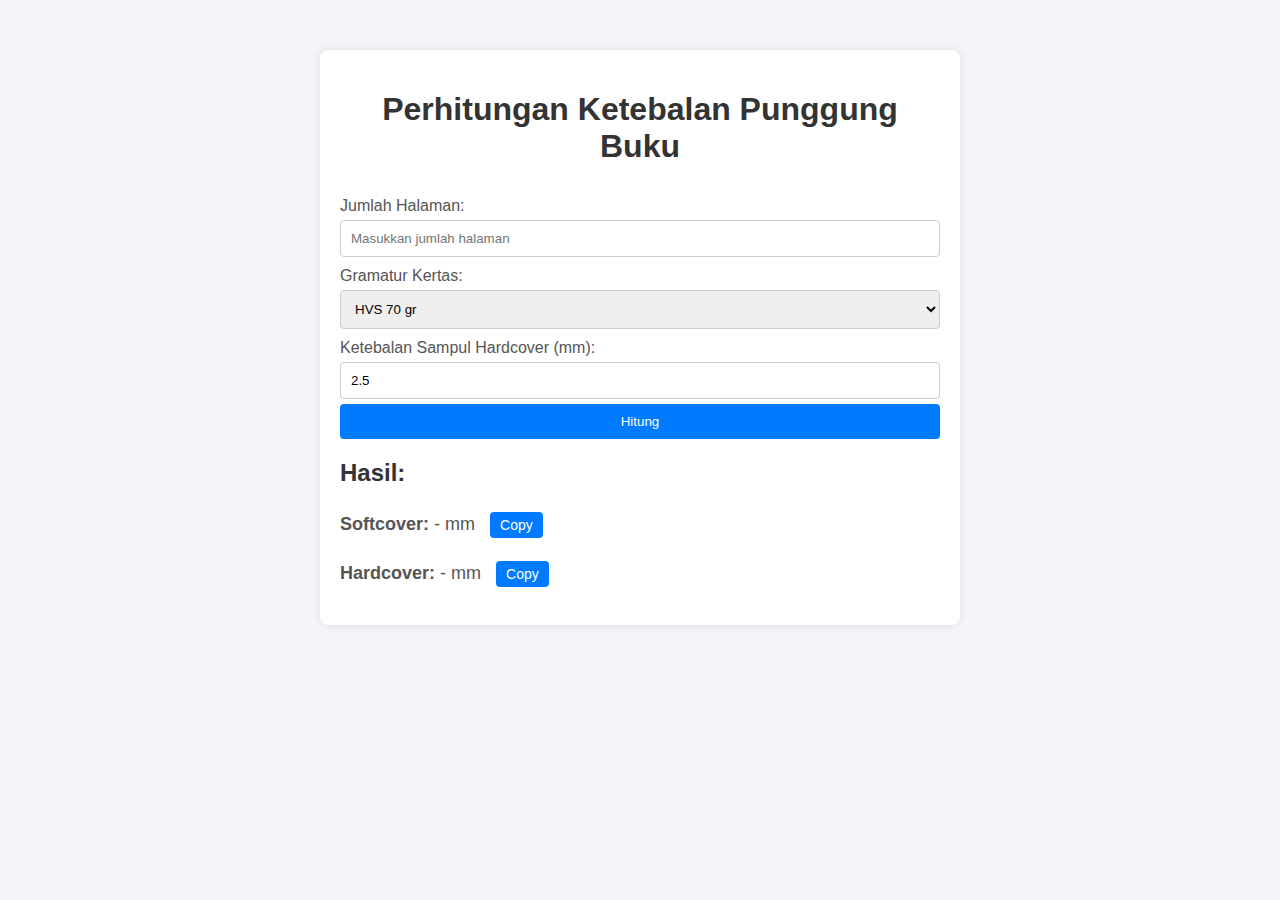
<file: index.html>
<!DOCTYPE html>
<html lang="en">

<head>
	<meta charset="UTF-8">
	<meta name="viewport" content="width=device-width, initial-scale=1.0">
	<title>Perhitungan Ketebalan Punggung Buku</title>
	<link rel="stylesheet" href="css/style.css">
</head>

<body>
	<div class="container">
		<h1>Perhitungan Ketebalan Punggung Buku</h1>
		<form id="bookCalculator">
			<label for="pages">Jumlah Halaman:</label>
			<input type="number" id="pages" placeholder="Masukkan jumlah halaman" min="1" required>

			<label for="paperThickness">Gramatur Kertas:</label>
			<select id="paperThickness">
			  <option value="0.1">HVS 70 gr</option>
			  <option value="0.12">HVS 80 gr</option>
			  <option value="0.15">HVS 100 gr</option>
			  <option value="0.2">HVS 200 gr</option>
		    <option value="0.1280769230769231">BPP 72 gr</option>
				<option value="0.12">AP 150 gr</option>
			</select>

			<label for="coverThickness">Ketebalan Sampul Hardcover (mm):</label>
			<input type="number" id="coverThickness" value="2.5" min="1" step="0.1" required>

			<button type="submit">Hitung</button>
		</form>
		<div id="results">
			<h2>Hasil:</h2>
			<p>
				<strong>Softcover:</strong> <span id="softcoverResult">-</span> mm
				<button id="copySoftcover" class="copy-btn">Copy</button>
			</p>
			<p>
				<strong>Hardcover:</strong> <span id="hardcoverResult">-</span> mm
				<button id="copyHardcover" class="copy-btn">Copy</button>
			</p>
			<div id="notification" style="display: none;">Hasil telah disalin ke clipboard!</div>
		</div>
	</div>
	<script src="js/script.js"></script>
</body>

</html>
</file>
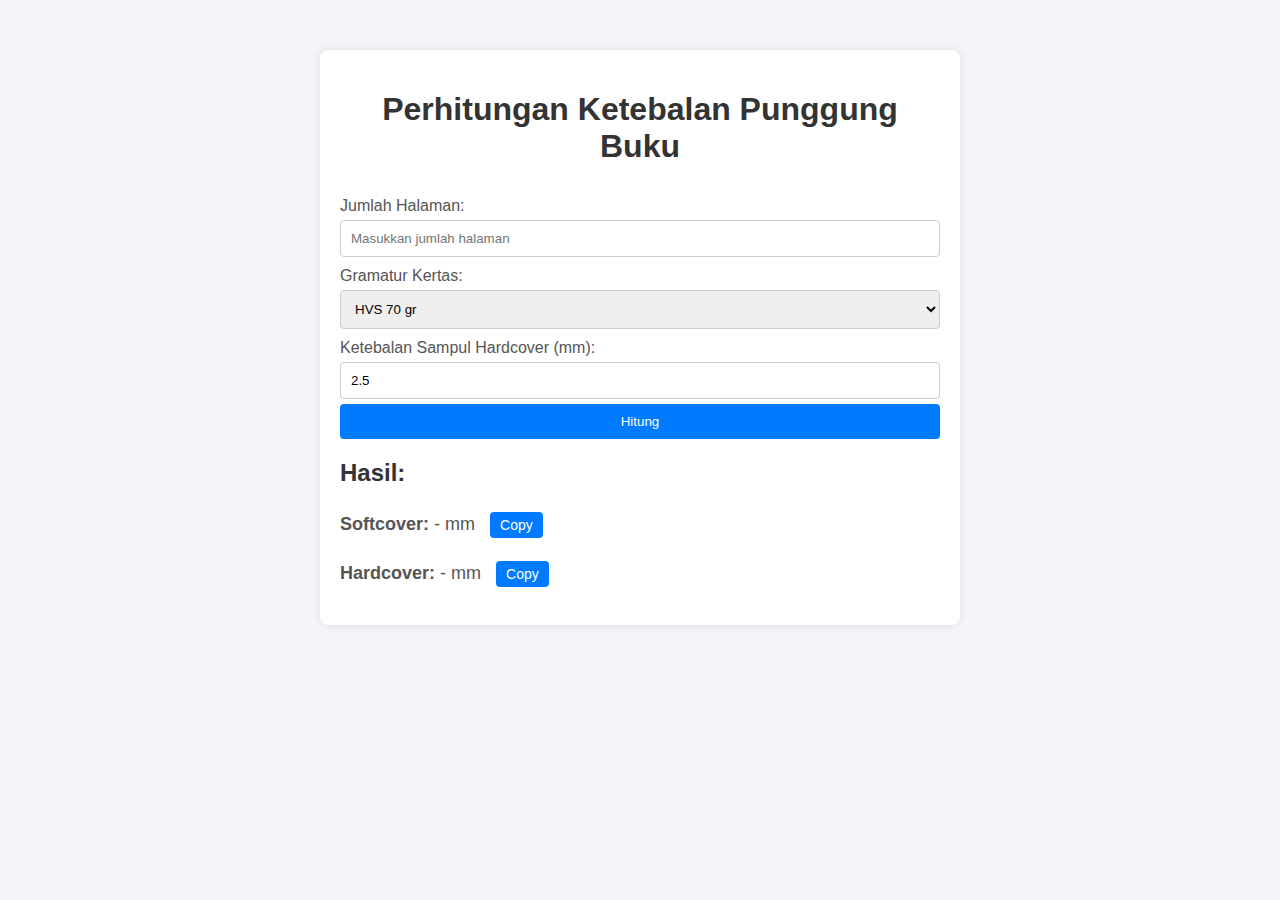
<file: main/index.html>
<!DOCTYPE html>
<html lang="en">

<head>
	<meta charset="UTF-8">
	<meta name="viewport" content="width=device-width, initial-scale=1.0">
	<title>Perhitungan Ketebalan Punggung Buku</title>
	<link rel="stylesheet" href="style.css">
</head>

<body>
	<div class="container">
		<h1>Perhitungan Ketebalan Punggung Buku</h1>
		<form id="bookCalculator">
			<label for="pages">Jumlah Halaman:</label>
			<input type="number" id="pages" placeholder="Masukkan jumlah halaman" min="1" required>

			<label for="paperThickness">Gramatur Kertas:</label>
			<select id="paperThickness">
			  <option value="0.1">HVS 70 gr</option>
			  <option value="0.12">HVS 80 gr</option>
			  <option value="0.15">HVS 100 gr</option>
			  <option value="0.2">HVS 200 gr</option>
		    <option value="0.1280769230769231">BPP 72 gr</option>
				<option value="0.12">AP 150 gr</option>
			</select>

			<label for="coverThickness">Ketebalan Sampul Hardcover (mm):</label>
			<input type="number" id="coverThickness" value="2.5" min="1" step="0.1" required>

			<button type="submit">Hitung</button>
		</form>
		<div id="results">
			<h2>Hasil:</h2>
			<p>
				<strong>Softcover:</strong> <span id="softcoverResult">-</span> mm
				<button id="copySoftcover" class="copy-btn">Copy</button>
			</p>
			<p>
				<strong>Hardcover:</strong> <span id="hardcoverResult">-</span> mm
				<button id="copyHardcover" class="copy-btn">Copy</button>
			</p>
			<div id="notification" style="display: none;">Hasil telah disalin ke clipboard!</div>
		</div>
	</div>
	<script src="script.js"></script>
</body>

</html>
</file>
<file: css/style.css>
body {
  font-family: Arial, sans-serif;
  background-color: #f4f4f9;
  margin: 0;
  padding: 0;
}

.container {
  max-width: 600px;
  margin: 50px auto;
  padding: 20px;
  background: #fff;
  box-shadow: 0 0 10px rgba(0, 0, 0, 0.1);
  border-radius: 8px;
}

h1 {
  text-align: center;
  color: #333;
}

form {
  display: flex;
  flex-direction: column;
}

label {
  margin-top: 10px;
  color: #555;
}

input, select, button {
  padding: 10px;
  margin-top: 5px;
  border: 1px solid #ccc;
  border-radius: 4px;
}

button {
  background-color: #007BFF;
  color: #fff;
  border: none;
  cursor: pointer;
}

button:hover {
  background-color: #0056b3;
}

#results {
  margin-top: 20px;
}

#results h2 {
  color: #333;
}

#results p {
  font-size: 18px;
  color: #555;
}
.copy-btn {
  margin-left: 10px;
  padding: 5px 10px;
  font-size: 14px;
  color: #fff;
  background-color: #007BFF;
  border: none;
  border-radius: 4px;
  cursor: pointer;
}

.copy-btn:hover {
  background-color: #0056b3;
}

#notification {
  margin-top: 20px;
  padding: 10px;
  background-color: #28a745;
  color: white;
  text-align: center;
  border-radius: 4px;
}
</file>
<file: main/style.css>
body {
  font-family: Arial, sans-serif;
  background-color: #f4f4f9;
  margin: 0;
  padding: 0;
}

.container {
  max-width: 600px;
  margin: 50px auto;
  padding: 20px;
  background: #fff;
  box-shadow: 0 0 10px rgba(0, 0, 0, 0.1);
  border-radius: 8px;
}

h1 {
  text-align: center;
  color: #333;
}

form {
  display: flex;
  flex-direction: column;
}

label {
  margin-top: 10px;
  color: #555;
}

input, select, button {
  padding: 10px;
  margin-top: 5px;
  border: 1px solid #ccc;
  border-radius: 4px;
}

button {
  background-color: #007BFF;
  color: #fff;
  border: none;
  cursor: pointer;
}

button:hover {
  background-color: #0056b3;
}

#results {
  margin-top: 20px;
}

#results h2 {
  color: #333;
}

#results p {
  font-size: 18px;
  color: #555;
}
.copy-btn {
  margin-left: 10px;
  padding: 5px 10px;
  font-size: 14px;
  color: #fff;
  background-color: #007BFF;
  border: none;
  border-radius: 4px;
  cursor: pointer;
}

.copy-btn:hover {
  background-color: #0056b3;
}

#notification {
  margin-top: 20px;
  padding: 10px;
  background-color: #28a745;
  color: white;
  text-align: center;
  border-radius: 4px;
}
</file>
